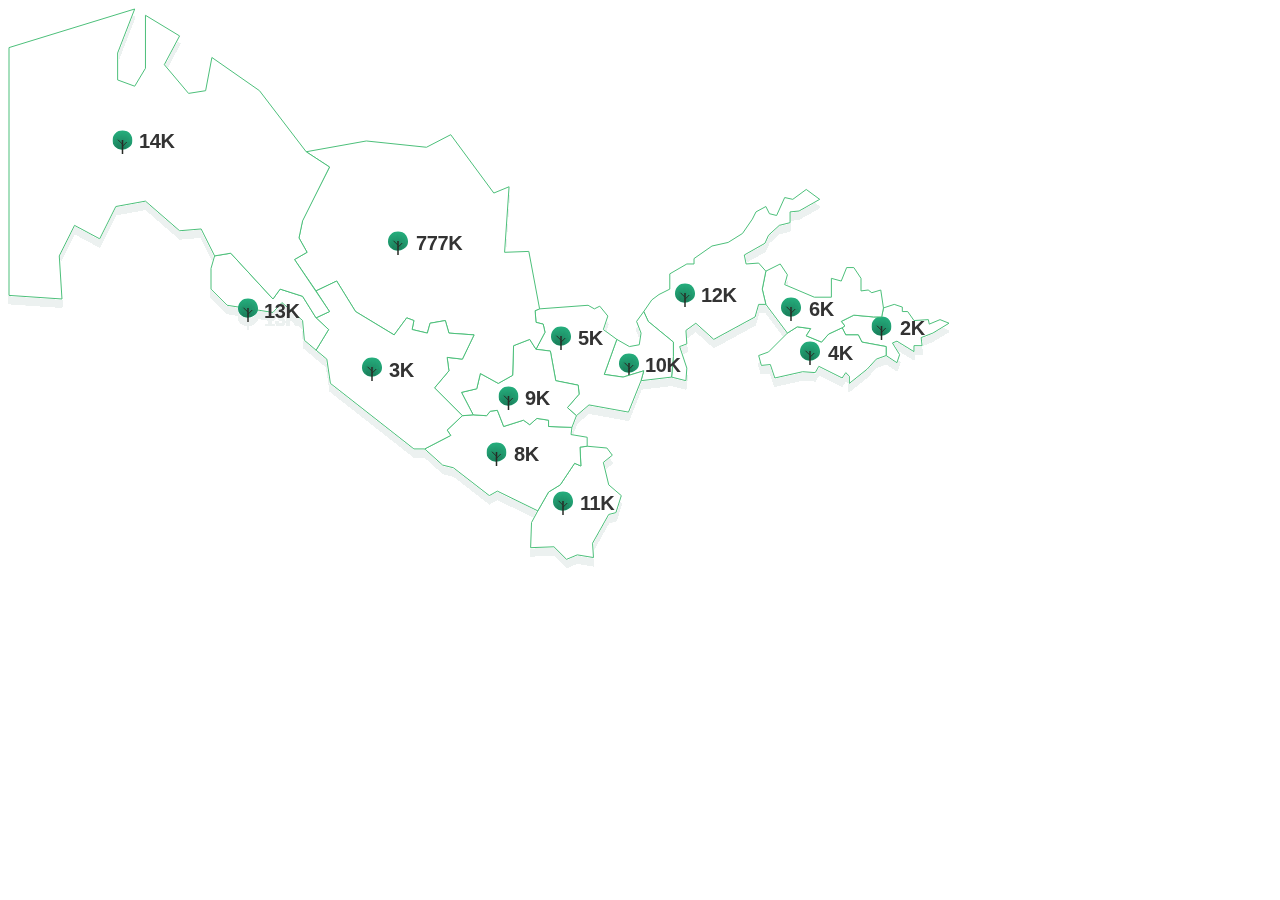
<file: img/map/MapView.html>
<html>
<head>
	
</head>
<body>
	<svg width="946" height="560" viewBox="0 0 946 560" fill="none" xmlns="http://www.w3.org/2000/svg" xmlns:xlink="http://www.w3.org/1999/xlink">
		<style>
			text
			{
				font-family: Montserrat, sans-serif;
				font-size: 20px;
				font-weight: 900;
				line-height: 28px;
				letter-spacing: -0.02em;
				text-align: left;
				fill: #000;
				user-select: none;
			}
			.link
			{
				cursor: pointer;
			}
			.link:hover > .region,
			.link:focus > .region,
			.link:active > .region
			{
				fill: #27b582;
			}
			.link > text
			{
				fill: #333;
			}	
			.link:hover > text,
			.link:focus > text,
			.link:active > text
			{
				fill: black;
			}
			.bg
			{
				display : none;	
			}
			.link:hover .bg,
			.link:focus .bg,
			.link:active .bg
			{
				display : unset;
			}
		</style>
		<!-- 
			Regions 
		-->

		<g filter="url(#filter0_d_323_2975)">
		<a class="link" xlink:href="javascript:alert(2)">
			<path class="region" d="M853.913 334.085L878.154 338.574V347.552L888.927 354.734L891.621 346.654L884.438 334.983L888.927 333.187L905.986 343.627V337.676H914.066L913.168 329.596L924.84 325.107L941 315.231L932.022 311.64L921.248 316.129L920.351 311.64L905.986 312.538L899.701 303.56H894.314V299.071L886.234 296.377L875.46 299.968L873.665 308.947H865.585L845.833 307.151L833.264 313.436L836.855 317.925L834.161 319.72L837.753 326.903H850.322L853.913 334.085Z" fill="white" stroke="#4CBF7A" stroke-linejoin="round"/>	
			<g clip-path="url(#clip11_323_2975)">
				<path d="M863.551 319.602C864.121 325.811 869.961 327.598 872.81 327.716C878.224 327.716 881.476 324.423 882.426 322.777C883.376 321.366 884.563 317.344 881.714 312.546C878.865 307.748 872.454 308.195 869.605 309.018C867.35 309.959 862.981 313.392 863.551 319.602Z" fill="#27B582"/>
				<mask id="mask11_323_2975" style="mask-type:alpha" maskUnits="userSpaceOnUse" x="863" y="308" width="21" height="20">
				<path d="M863.551 319.601C864.121 325.81 869.961 327.598 872.81 327.716C878.224 327.716 881.476 324.423 882.426 322.776C883.376 321.365 884.563 317.343 881.714 312.546C878.865 307.748 872.454 308.194 869.605 309.018C867.35 309.958 862.981 313.392 863.551 319.601Z" fill="url(#paint11_radial_323_2975)"/>
				</mask>
				<g mask="url(#mask11_323_2975)">
				<g style="mix-blend-mode:color-burn" opacity="0.5">
				<path d="M863.551 319.601C864.121 325.81 869.961 327.598 872.81 327.716C878.224 327.716 881.476 324.423 882.426 322.776C883.376 321.365 884.563 317.343 881.714 312.546C878.865 307.748 872.454 308.194 869.605 309.018C867.35 309.958 862.981 313.392 863.551 319.601Z" fill="url(#pattern0)"/>
				</g>
				</g>
				<path d="M873.5 318L873.5 332" stroke="#272B26" stroke-width="1.5"/>
				<path d="M877.75 320L873.5 324.25" stroke="#272B26" stroke-width="0.999998"/>
				<path d="M869 317.75L873.25 322" stroke="#272B26" stroke-width="0.999998"/>
			</g>
			<text x="892" y="327">2K</text>
		</a>
		<a class="link" xlink:href="javascript:alert(4)">
			<path class="region" d="M760.542 343.961L779.396 325.107L789.272 318.822L802.739 320.618L798.25 327.8L813.512 334.085L820.695 326.005L834.162 319.72L837.753 326.902H850.322L853.913 334.085L878.154 338.574V347.552L868.278 351.143L859.3 361.019L841.344 375.384V368.201L837.753 364.61L834.162 369.997L810.819 358.326L807.228 364.61L794.658 363.712L766.826 369.997L762.337 356.53L753.359 357.428L750.666 347.552L760.542 343.961Z" fill="white" stroke="#4CBF7A" stroke-linejoin="round"/>	
			<g clip-path="url(#clip9_323_2975)">
				<path d="M792.051 344.602C792.621 350.811 798.461 352.598 801.31 352.716C806.724 352.716 809.976 349.423 810.926 347.777C811.876 346.366 813.063 342.344 810.214 337.546C807.365 332.748 800.954 333.195 798.105 334.018C795.85 334.959 791.481 338.392 792.051 344.602Z" fill="#27B582"/>
				<mask id="mask9_323_2975" style="mask-type:alpha" maskUnits="userSpaceOnUse" x="792" y="333" width="20" height="20">
				<path d="M792.051 344.601C792.621 350.81 798.461 352.598 801.31 352.716C806.724 352.716 809.976 349.423 810.926 347.776C811.876 346.365 813.063 342.343 810.214 337.546C807.365 332.748 800.954 333.194 798.105 334.018C795.85 334.958 791.481 338.392 792.051 344.601Z" fill="url(#paint9_radial_323_2975)"/>
				</mask>
				<g mask="url(#mask9_323_2975)">
				<g style="mix-blend-mode:color-burn" opacity="0.5">
				<path d="M792.051 344.601C792.621 350.81 798.461 352.598 801.31 352.716C806.724 352.716 809.976 349.423 810.926 347.776C811.876 346.365 813.063 342.343 810.214 337.546C807.365 332.748 800.954 333.194 798.105 334.018C795.85 334.958 791.481 338.392 792.051 344.601Z" fill="url(#pattern0)"/>
				</g>
				</g>
				<path d="M802 343L802 357" stroke="#272B26" stroke-width="1.5"/>
				<path d="M806.25 345L802 349.25" stroke="#272B26" stroke-width="0.999998"/>
				<path d="M797.5 342.75L801.75 347" stroke="#272B26" stroke-width="0.999998"/>
			</g>
			<text x="820" y="352">4K</text>
		</a>
		<a class="link" xlink:href="javascript:alert(6)">
			<path class="region" d="M772.213 255.976L757.848 263.159L754.257 281.115L757.848 296.377L779.395 325.107L789.271 318.822L802.738 320.618L798.249 327.8L813.512 334.085L820.694 326.005L834.161 319.72L836.855 317.925L833.264 313.436L845.833 307.151L865.584 308.947H873.665L875.46 299.968L872.767 282.012L863.789 284.706L860.198 282.012L853.015 282.91V270.341L845.833 259.567H838.65L833.264 273.034L823.388 270.341V289.195H806.329L776.702 276.626L779.395 266.75L772.213 255.976Z" fill="white" stroke="#4CBF7A" stroke-linejoin="round"/>	
			<g clip-path="url(#clip10_323_2975)">
				<path d="M773.051 300.602C773.621 306.811 779.461 308.598 782.31 308.716C787.724 308.716 790.976 305.423 791.926 303.777C792.876 302.366 794.063 298.344 791.214 293.546C788.365 288.748 781.954 289.195 779.105 290.018C776.85 290.959 772.481 294.392 773.051 300.602Z" fill="#27B582"/>
				<mask id="mask10_323_2975" style="mask-type:alpha" maskUnits="userSpaceOnUse" x="773" y="289" width="20" height="20">
				<path d="M773.051 300.601C773.621 306.81 779.461 308.598 782.31 308.716C787.724 308.716 790.976 305.423 791.926 303.776C792.876 302.365 794.063 298.343 791.214 293.546C788.365 288.748 781.954 289.194 779.105 290.018C776.85 290.958 772.481 294.392 773.051 300.601Z" fill="url(#paint10_radial_323_2975)"/>
				</mask>
				<g mask="url(#mask10_323_2975)">
				<g style="mix-blend-mode:color-burn" opacity="0.5">
				<path d="M773.051 300.601C773.621 306.81 779.461 308.598 782.31 308.716C787.724 308.716 790.976 305.423 791.926 303.776C792.876 302.365 794.063 298.343 791.214 293.546C788.365 288.748 781.954 289.194 779.105 290.018C776.85 290.958 772.481 294.392 773.051 300.601Z" fill="url(#pattern0)"/>
				</g>
				</g>
				<path d="M783 299L783 313" stroke="#272B26" stroke-width="1.5"/>
				<path d="M787.25 301L783 305.25" stroke="#272B26" stroke-width="0.999998"/>
				<path d="M778.5 298.75L782.75 303" stroke="#272B26" stroke-width="0.999998"/>
			</g>
			<text x="801" y="308">6K</text>
		</a>
		<a class="link" xlink:href="javascript:alert(12)">
			<path class="region" d="M643.827 291.888L635.747 303.56L640.236 313.436L665.375 334.085V350.246L663.579 369.099L677.944 372.691L678.842 360.121L671.659 338.574L678.842 335.881L677.944 322.414L687.82 315.231L705.776 331.392L747.075 308.947L750.666 296.377H757.848L754.257 281.115L757.848 263.159L750.666 255.078L738.097 255.976L736.301 246.998L756.951 235.327L760.542 227.246L771.315 217.371L782.089 214.677V203.904L791.067 203.006L811.717 191.334L798.249 181.458L784.782 191.334L776.702 189.539L768.622 207.495L761.44 205.699L757.848 198.517L747.972 203.904L744.381 211.086L734.505 225.451L720.141 234.429L703.98 238.02L686.024 250.589V255.976H678.842L661.783 265.852V281.115L651.01 286.501L643.827 291.888Z" fill="white" stroke="#4CBF7A" stroke-linejoin="round"/>
			<g xmlns="http://www.w3.org/2000/svg" clip-path="url(#clip7_323_2975)">
				<path d="M667.051 286.602C667.621 292.811 673.461 294.598 676.31 294.716C681.724 294.716 684.976 291.423 685.926 289.777C686.876 288.366 688.063 284.344 685.214 279.546C682.365 274.748 675.954 275.195 673.105 276.018C670.85 276.959 666.481 280.392 667.051 286.602Z" fill="#27B582"/>
				<mask id="mask7_323_2975" style="mask-type:alpha" maskUnits="userSpaceOnUse" x="667" y="275" width="20" height="20">
				<path d="M667.051 286.601C667.621 292.81 673.461 294.598 676.31 294.716C681.724 294.716 684.976 291.423 685.926 289.776C686.876 288.365 688.063 284.343 685.214 279.546C682.365 274.748 675.954 275.194 673.105 276.018C670.85 276.958 666.481 280.392 667.051 286.601Z" fill="url(#paint7_radial_323_2975)"/>
				</mask>
				<g mask="url(#mask7_323_2975)">
				<g style="mix-blend-mode:color-burn" opacity="0.5">
				<path d="M667.051 286.601C667.621 292.81 673.461 294.598 676.31 294.716C681.724 294.716 684.976 291.423 685.926 289.776C686.876 288.365 688.063 284.343 685.214 279.546C682.365 274.748 675.954 275.194 673.105 276.018C670.85 276.958 666.481 280.392 667.051 286.601Z" fill="url(#pattern0)"/>
				</g>
				</g>
				<path d="M677 285L677 299" stroke="#272B26" stroke-width="1.5"/>
				<path d="M681.25 287L677 291.25" stroke="#272B26" stroke-width="0.999998"/>
				<path d="M672.5 284.75L676.75 289" stroke="#272B26" stroke-width="0.999998"/>
			</g>
			<text x="693" y="294">12K</text>
		</a>
		<a class="link" xlink:href="javascript:alert(10)">
			<path class="region" d="M608.813 331.392L596.244 366.406L615.098 369.099L635.747 362.815L633.054 372.691L663.579 369.099L665.375 348.45V334.085L640.236 313.436L635.747 303.56L628.565 313.436L633.054 325.107L631.258 336.778L621.382 338.574L608.813 331.392Z" fill="white" stroke="#4CBF7A" stroke-linejoin="round"/>

			<g clip-path="url(#clip6_323_2975)">
				<path d="M611.051 356.602C611.621 362.811 617.461 364.598 620.31 364.716C625.724 364.716 628.976 361.423 629.926 359.777C630.876 358.366 632.063 354.344 629.214 349.546C626.365 344.748 619.954 345.195 617.105 346.018C614.85 346.959 610.481 350.392 611.051 356.602Z" fill="#27B582"/>
				<mask id="mask6_323_2975" style="mask-type:alpha" maskUnits="userSpaceOnUse" x="611" y="345" width="20" height="20">
				<path d="M611.051 356.601C611.621 362.81 617.461 364.598 620.31 364.716C625.724 364.716 628.976 361.423 629.926 359.776C630.876 358.365 632.063 354.343 629.214 349.546C626.365 344.748 619.954 345.194 617.105 346.018C614.85 346.958 610.481 350.392 611.051 356.601Z" fill="url(#paint6_radial_323_2975)"/>
				</mask>
				<g mask="url(#mask6_323_2975)">
				<g style="mix-blend-mode:color-burn" opacity="0.5">
				<path d="M611.051 356.601C611.621 362.81 617.461 364.598 620.31 364.716C625.724 364.716 628.976 361.423 629.926 359.776C630.876 358.365 632.063 354.343 629.214 349.546C626.365 344.748 619.954 345.194 617.105 346.018C614.85 346.958 610.481 350.392 611.051 356.601Z" fill="url(#pattern0)"/>
				</g>
				</g>
				<path d="M621 355L621 369" stroke="#272B26" stroke-width="1.5"/>
				<path d="M625.25 357L621 361.25" stroke="#272B26" stroke-width="0.999998"/>
				<path d="M616.5 354.75L620.75 359" stroke="#272B26" stroke-width="0.999998"/>
			</g>
			<text x="637" y="364">10K</text>
		</a>
		<a class="link" xlink:href="javascript:alert(5)">
			<path class="region" d="M527.113 302.662L531.602 300.866L580.083 297.275L586.368 300.866L591.755 298.173L599.835 308.049L595.346 321.516L608.813 331.392L596.244 366.406L615.098 369.099L635.747 362.815L633.054 372.691L620.484 404.114L580.981 396.931L568.412 407.705L559.434 399.625L571.105 386.158L570.207 377.18L547.762 372.691L542.375 343.063L528.011 341.267L536.989 324.209L535.193 316.129L528.011 314.333L527.113 302.662Z" fill="white" stroke="#4CBF7A" stroke-linejoin="round"/>
			<g clip-path="url(#clip8_323_2975)">
				<path d="M543.051 329.602C543.621 335.811 549.461 337.598 552.31 337.716C557.724 337.716 560.976 334.423 561.926 332.777C562.876 331.366 564.063 327.344 561.214 322.546C558.365 317.748 551.954 318.195 549.105 319.018C546.85 319.959 542.481 323.392 543.051 329.602Z" fill="#27B582"/>
				<mask id="mask8_323_2975" style="mask-type:alpha" maskUnits="userSpaceOnUse" x="543" y="318" width="20" height="20">
				<path d="M543.051 329.601C543.621 335.81 549.461 337.598 552.31 337.716C557.724 337.716 560.976 334.423 561.926 332.776C562.876 331.365 564.063 327.343 561.214 322.546C558.365 317.748 551.954 318.194 549.105 319.018C546.85 319.958 542.481 323.392 543.051 329.601Z" fill="url(#paint8_radial_323_2975)"/>
				</mask>
				<g mask="url(#mask8_323_2975)">
				<g style="mix-blend-mode:color-burn" opacity="0.5">
				<path d="M543.051 329.601C543.621 335.81 549.461 337.598 552.31 337.716C557.724 337.716 560.976 334.423 561.926 332.776C562.876 331.365 564.063 327.343 561.214 322.546C558.365 317.748 551.954 318.194 549.105 319.018C546.85 319.958 542.481 323.392 543.051 329.601Z" fill="url(#pattern0)"/>
				</g>
				</g>
				<path d="M553 328L553 342" stroke="#272B26" stroke-width="1.5"/>
				<path d="M557.25 330L553 334.25" stroke="#272B26" stroke-width="0.999998"/>
				<path d="M548.5 327.75L552.75 332" stroke="#272B26" stroke-width="0.999998"/>
			</g>
			<text x="570" y="337">5K</text>
		</a>
		<a class="link" xlink:href="javascript:alert(11)">
			<path class="region" d="M598.937 440.026L579.185 438.23L572.003 439.128L572.901 457.982L566.616 455.289L552.251 476.836L540.58 484.018L529.806 502.872L523.521 514.544L522.624 539.682L545.966 538.784L558.536 551.354L569.309 546.865L585.47 549.558L584.572 535.193L600.732 506.464L607.915 504.668L613.302 487.61L600.732 476.836L595.346 454.391L604.324 447.209L598.937 440.026Z" fill="white" stroke="#4CBF7A" stroke-linejoin="round"/>
			<g clip-path="url(#clip5_323_2975)">
				<path d="M545.051 494.602C545.621 500.811 551.461 502.598 554.31 502.716C559.724 502.716 562.976 499.423 563.926 497.777C564.876 496.366 566.063 492.344 563.214 487.546C560.365 482.748 553.954 483.195 551.105 484.018C548.85 484.959 544.481 488.393 545.051 494.602Z" fill="#27B582"/>
				<mask id="mask5_323_2975" style="mask-type:alpha" maskUnits="userSpaceOnUse" x="545" y="483" width="20" height="20">
				<path d="M545.051 494.601C545.621 500.811 551.461 502.598 554.31 502.716C559.724 502.716 562.976 499.423 563.926 497.777C564.876 496.365 566.063 492.344 563.214 487.546C560.365 482.748 553.954 483.195 551.105 484.018C548.85 484.958 544.481 488.392 545.051 494.601Z" fill="url(#paint5_radial_323_2975)"/>
				</mask>
				<g mask="url(#mask5_323_2975)">
				<g style="mix-blend-mode:color-burn" opacity="0.5">
				<path d="M545.051 494.601C545.621 500.811 551.461 502.598 554.31 502.716C559.724 502.716 562.976 499.423 563.926 497.777C564.876 496.365 566.063 492.344 563.214 487.546C560.365 482.748 553.954 483.195 551.105 484.018C548.85 484.958 544.481 488.392 545.051 494.601Z" fill="url(#pattern0)"/>
				</g>
				</g>
				<path d="M555 493L555 507" stroke="#272B26" stroke-width="1.5"/>
				<path d="M559.25 495L555 499.25" stroke="#272B26" stroke-width="0.999998"/>
				<path d="M550.5 492.75L554.75 497" stroke="#272B26" stroke-width="0.999998"/>
			</g>
			<text x="572" y="502">11K</text>
		</a>
		<a class="link" xlink:href="javascript:alert(8)">
			<path class="region" d="M454.39 407.705L465.164 406.807L478.631 407.705L482.222 403.216L489.405 402.318L495.689 418.478L515.441 412.194L521.726 416.683L528.908 410.398L540.579 412.194V418.478L563.922 419.376L563.025 426.559L579.185 429.252V438.23L572.003 439.128L572.9 457.982L566.616 455.288L552.251 476.836L540.579 484.018L529.806 502.872L489.405 483.12L481.324 487.609L445.412 459.777L434.639 457.084L416.683 440.923L442.719 427.456L439.128 422.07L454.39 407.705Z" fill="white" stroke="#4CBF7A" stroke-linejoin="round"/>
			<g clip-path="url(#clip3_323_2975)">
				<path d="M478.551 445.602C479.121 451.811 484.961 453.598 487.81 453.716C493.224 453.716 496.476 450.423 497.426 448.777C498.376 447.366 499.563 443.344 496.714 438.546C493.865 433.748 487.454 434.195 484.605 435.018C482.35 435.959 477.981 439.393 478.551 445.602Z" fill="#27B582"/>
				<mask id="mask3_323_2975" style="mask-type:alpha" maskUnits="userSpaceOnUse" x="478" y="434" width="21" height="20">
				<path d="M478.551 445.601C479.121 451.811 484.961 453.598 487.81 453.716C493.224 453.716 496.476 450.423 497.426 448.777C498.376 447.365 499.563 443.344 496.714 438.546C493.865 433.748 487.454 434.195 484.605 435.018C482.35 435.958 477.981 439.392 478.551 445.601Z" fill="url(#paint3_radial_323_2975)"/>
				</mask>
				<g mask="url(#mask3_323_2975)">
				<g style="mix-blend-mode:color-burn" opacity="0.5">
				<path d="M478.551 445.601C479.121 451.811 484.961 453.598 487.81 453.716C493.224 453.716 496.476 450.423 497.426 448.777C498.376 447.365 499.563 443.344 496.714 438.546C493.865 433.748 487.454 434.195 484.605 435.018C482.35 435.958 477.981 439.392 478.551 445.601Z" fill="url(#pattern0)"/>
				</g>
				</g>
				<path d="M488.5 444L488.5 458" stroke="#272B26" stroke-width="1.5"/>
				<path d="M492.75 446L488.5 450.25" stroke="#272B26" stroke-width="0.999998"/>
				<path d="M484 443.75L488.25 448" stroke="#272B26" stroke-width="0.999998"/>
			</g>
			<text x="506" y="453">8K</text>
		</a>
		<a class="link" xlink:href="javascript:alert(9)">
			<path class="region" d="M542.375 343.063L528.01 341.267L521.726 331.392L505.565 337.676L504.668 367.304L490.303 375.384L472.347 365.508L468.755 380.771L453.493 384.362L465.164 406.807L478.631 407.705L482.223 403.216L489.405 402.318L495.69 418.479L515.441 412.194L521.726 416.683L528.908 410.398L540.58 412.194V418.479L563.923 419.376L568.412 407.705L559.434 399.625L571.105 386.158L570.207 377.18L547.762 372.691L542.375 343.063Z" fill="white" stroke="#4CBF7A" stroke-linejoin="round"/>
			<g clip-path="url(#clip4_323_2975)">
				<path d="M490.551 389.602C491.121 395.811 496.961 397.598 499.81 397.716C505.224 397.716 508.476 394.423 509.426 392.777C510.376 391.366 511.563 387.344 508.714 382.546C505.865 377.748 499.454 378.195 496.605 379.018C494.35 379.959 489.981 383.392 490.551 389.602Z" fill="#27B582"/>
				<mask id="mask4_323_2975" style="mask-type:alpha" maskUnits="userSpaceOnUse" x="490" y="378" width="21" height="20">
				<path d="M490.551 389.601C491.121 395.81 496.961 397.598 499.81 397.716C505.224 397.716 508.476 394.423 509.426 392.776C510.376 391.365 511.563 387.343 508.714 382.546C505.865 377.748 499.454 378.194 496.605 379.018C494.35 379.958 489.981 383.392 490.551 389.601Z" fill="url(#paint4_radial_323_2975)"/>
				</mask>
				<g mask="url(#mask4_323_2975)">
				<g style="mix-blend-mode:color-burn" opacity="0.5">
				<path d="M490.551 389.601C491.121 395.81 496.961 397.598 499.81 397.716C505.224 397.716 508.476 394.423 509.426 392.776C510.376 391.365 511.563 387.343 508.714 382.546C505.865 377.748 499.454 378.194 496.605 379.018C494.35 379.958 489.981 383.392 490.551 389.601Z" fill="url(#pattern0)"/>
				</g>
				</g>
				<path d="M500.5 388L500.5 402" stroke="#272B26" stroke-width="1.5"/>
				<path d="M504.75 390L500.5 394.25" stroke="#272B26" stroke-width="0.999998"/>
				<path d="M496 387.75L500.25 392" stroke="#272B26" stroke-width="0.999998"/>
			</g>
			<text x="517" y="397">9K</text>
		</a>
		<a class="link" xlink:href="javascript:alert(7)">
			<path class="region" d="M358.326 132.977L298.173 143.751L321.516 159.013L294.582 211.984L290.99 229.94L299.071 244.305L286.501 251.487L308.049 282.91L328.698 273.034L347.552 303.56L386.158 326.903L398.727 309.844L405.909 312.538L404.114 321.516L419.376 325.107L422.07 315.231L437.332 312.538L440.924 325.107L466.062 326.903L454.391 351.143L439.128 349.348L440.924 362.815L426.559 379.873L454.391 407.705L465.164 406.807L453.493 384.362L468.756 380.771L472.347 365.508L490.303 375.384L504.668 367.304L505.565 337.676L521.726 331.392L528.011 341.267L536.989 324.209L535.193 316.129L528.011 314.333L527.113 302.662L531.602 300.866L520.828 243.407L496.587 244.305L501.076 178.765L485.814 185.05L442.719 126.692L418.479 139.262L358.326 132.977Z" fill="white" stroke="#4CBF7A" stroke-linejoin="round" />	
			<g filter="url(#filter1_d_280_2893)">
				<rect id="bg-7" class="bg" x="368" y="219" width="10" height="32" rx="16" fill="white" shape-rendering="crispEdges"/>
			</g>
			<g clip-path="url(#clip12_323_2975)">
				<path d="M380.051 234.602C380.621 240.811 386.461 242.598 389.31 242.716C394.724 242.716 397.976 239.423 398.926 237.777C399.876 236.366 401.063 232.344 398.214 227.546C395.365 222.748 388.954 223.195 386.105 224.018C383.85 224.959 379.481 228.392 380.051 234.602Z" fill="#27B582"/>
				<mask id="mask12_323_2975" style="mask-type:alpha" maskUnits="userSpaceOnUse" x="380" y="223" width="20" height="20">
				<path d="M380.051 234.601C380.621 240.81 386.461 242.598 389.31 242.716C394.724 242.716 397.976 239.423 398.926 237.776C399.876 236.365 401.063 232.343 398.214 227.546C395.365 222.748 388.954 223.194 386.105 224.018C383.85 224.958 379.481 228.392 380.051 234.601Z" fill="url(#paint12_radial_323_2975)"/>
				</mask>
				<g mask="url(#mask12_323_2975)">
				<g style="mix-blend-mode:color-burn" opacity="0.5">
				<path d="M380.051 234.601C380.621 240.81 386.461 242.598 389.31 242.716C394.724 242.716 397.976 239.423 398.926 237.776C399.876 236.365 401.063 232.343 398.214 227.546C395.365 222.748 388.954 223.194 386.105 224.018C383.85 224.958 379.481 228.392 380.051 234.601Z" fill="url(#pattern0)"/>
				</g>
				</g>
				<path d="M390 233L390 247" stroke="#272B26" stroke-width="1.5"/>
				<path d="M394.25 235L390 239.25" stroke="#272B26" stroke-width="0.999998"/>
				<path d="M385.5 232.75L389.75 237" stroke="#272B26" stroke-width="0.999998"/>
			</g>
			<text id="text-7" x="408" y="242">777K</text>
		</a>
		<a class="link" xlink:href="javascript:alert(3)">
			<path class="region" d="M320.618 321.516L308.049 309.844L321.516 303.559L308.049 282.91L328.698 273.034L347.552 303.559L386.158 326.902L398.727 309.844L405.909 312.538L404.114 321.516L419.376 325.107L422.07 315.231L437.332 312.538L440.924 325.107L466.062 326.902L454.391 351.143L439.128 349.347L440.924 362.815L426.559 379.873L454.391 407.705L439.128 422.07L442.719 427.456L416.683 440.923H405.909L322.414 375.384L318.822 351.143L308.049 342.165L320.618 321.516Z" fill="white" stroke="#4CBF7A" stroke-linejoin="round"/>
			<g clip-path="url(#clip2_323_2975)">
				<path d="M354.051 360.602C354.621 366.811 360.461 368.598 363.31 368.716C368.724 368.716 371.976 365.423 372.926 363.777C373.876 362.366 375.063 358.344 372.214 353.546C369.365 348.748 362.954 349.195 360.105 350.018C357.85 350.959 353.481 354.392 354.051 360.602Z" fill="#27B582"/>
				<mask id="mask2_323_2975" style="mask-type:alpha" maskUnits="userSpaceOnUse" x="354" y="349" width="20" height="20">
				<path d="M354.051 360.601C354.621 366.81 360.461 368.598 363.31 368.716C368.724 368.716 371.976 365.423 372.926 363.776C373.876 362.365 375.063 358.343 372.214 353.546C369.365 348.748 362.954 349.194 360.105 350.018C357.85 350.958 353.481 354.392 354.051 360.601Z" fill="url(#paint2_radial_323_2975)"/>
				</mask>
				<g mask="url(#mask2_323_2975)">
				<g style="mix-blend-mode:color-burn" opacity="0.5">
				<path d="M354.051 360.601C354.621 366.81 360.461 368.598 363.31 368.716C368.724 368.716 371.976 365.423 372.926 363.776C373.876 362.365 375.063 358.343 372.214 353.546C369.365 348.748 362.954 349.194 360.105 350.018C357.85 350.958 353.481 354.392 354.051 360.601Z" fill="url(#pattern0)"/>
				</g>
				</g>
				<path d="M364 359L364 373" stroke="#272B26" stroke-width="1.5"/>
				<path d="M368.25 361L364 365.25" stroke="#272B26" stroke-width="0.999998"/>
				<path d="M359.5 358.75L363.75 363" stroke="#272B26" stroke-width="0.999998"/>
			</g>
			<text x="381" y="369">3K</text>
		</a>
		<a class="link" xlink:href="javascript:alert(13)">
			<path class="region" d="M320.618 321.516L308.049 342.165L296.377 332.289L294.582 312.538L273.932 294.582L264.954 304.458L219.166 297.275L203.006 281.115V260.465L206.597 247.896L222.757 245.203L264.954 290.99L272.137 281.115L294.582 288.297L308.049 309.844L320.618 321.516Z" fill="white" stroke="#4CBF7A" stroke-linejoin="round"/>
			<g clip-path="url(#clip1_323_2975)">
				<path d="M230.051 301.602C230.621 307.811 236.461 309.598 239.31 309.716C244.724 309.716 247.976 306.423 248.926 304.777C249.876 303.366 251.063 299.344 248.214 294.546C245.365 289.748 238.954 290.195 236.105 291.018C233.85 291.959 229.481 295.392 230.051 301.602Z" fill="#27B582"/>
				<mask id="mask1_323_2975" style="mask-type:alpha" maskUnits="userSpaceOnUse" x="230" y="290" width="20" height="20">
				<path d="M230.051 301.601C230.621 307.81 236.461 309.598 239.31 309.716C244.724 309.716 247.976 306.423 248.926 304.776C249.876 303.365 251.063 299.343 248.214 294.546C245.365 289.748 238.954 290.194 236.105 291.018C233.85 291.958 229.481 295.392 230.051 301.601Z" fill="url(#paint1_radial_323_2975)"/>
				</mask>
				<g mask="url(#mask1_323_2975)">
				<g style="mix-blend-mode:color-burn" opacity="0.5">
				<path d="M230.051 301.601C230.621 307.81 236.461 309.598 239.31 309.716C244.724 309.716 247.976 306.423 248.926 304.776C249.876 303.365 251.063 299.343 248.214 294.546C245.365 289.748 238.954 290.194 236.105 291.018C233.85 291.958 229.481 295.392 230.051 301.601Z" fill="url(#pattern0)"/>
				</g>
				</g>
				<path d="M240 300L240 314" stroke="#272B26" stroke-width="1.5"/>
				<path d="M244.25 302L240 306.25" stroke="#272B26" stroke-width="0.999998"/>
				<path d="M235.5 299.75L239.75 304" stroke="#272B26" stroke-width="0.999998"/>
			</g>
			<text x="256" y="310">13K</text>
		</a>
		<a class="link" xlink:href="javascript:alert(14)">
			<path class="region" d="M1 287.399V39.6055L126.692 1L109.634 44.9924V71.9265L126.692 78.2111L137.466 60.255V7.28462L171.583 27.9341L156.32 56.6638L180.561 85.3935L197.619 82.7001L203.904 49.4814L251.487 82.7001L298.173 143.751L321.516 159.013L294.582 212.882L290.99 229.94L299.071 244.305L286.501 251.487L321.516 303.56L308.049 309.844L294.582 288.297L272.137 281.115L264.954 290.99L222.757 245.202L206.597 247.896L193.13 220.962L171.583 222.757L137.466 193.13L107.839 198.517L91.6781 230.838L66.5396 217.371L51.277 247.896L53.9704 290.99L1 287.399Z" fill="white" stroke="#4CBF7A" stroke-linejoin="round"/>
			<g clip-path="url(#clip0_323_2975)">
				<path d="M104.551 133.602C105.121 139.811 110.961 141.598 113.81 141.716C119.224 141.716 122.476 138.423 123.426 136.777C124.376 135.366 125.563 131.344 122.714 126.546C119.865 121.748 113.454 122.195 110.605 123.018C108.35 123.959 103.981 127.392 104.551 133.602Z" fill="#27B582"/>
				<mask id="mask0_323_2975" style="mask-type:alpha" maskUnits="userSpaceOnUse" x="104" y="122" width="21" height="20">
				<path d="M104.551 133.601C105.121 139.81 110.961 141.598 113.81 141.716C119.224 141.716 122.476 138.423 123.426 136.776C124.376 135.365 125.563 131.343 122.714 126.546C119.865 121.748 113.454 122.194 110.605 123.018C108.35 123.958 103.981 127.392 104.551 133.601Z" fill="url(#paint0_radial_323_2975)"/>
				</mask>
				<g mask="url(#mask0_323_2975)">
				<g style="mix-blend-mode:color-burn" opacity="0.5">
				<path d="M104.551 133.601C105.121 139.81 110.961 141.598 113.81 141.716C119.224 141.716 122.476 138.423 123.426 136.776C124.376 135.365 125.563 131.343 122.714 126.546C119.865 121.748 113.454 122.194 110.605 123.018C108.35 123.958 103.981 127.392 104.551 133.601Z" fill="url(#pattern0)"/>
				</g>
				</g>
				<path d="M114.5 132L114.5 146" stroke="#272B26" stroke-width="1.5"/>
				<path d="M118.75 134L114.5 138.25" stroke="#272B26" stroke-width="0.999998"/>
				<path d="M110 131.75L114.25 136" stroke="#272B26" stroke-width="0.999998"/>
			</g>
			<text class="number" x="131" y="140">14K</text>
		</a>
		</g>

		<!-- 
			Numbers 
		-->
		<!--<g clip-path="url(#clip0_323_2975)">
		<path d="M104.551 133.602C105.121 139.811 110.961 141.598 113.81 141.716C119.224 141.716 122.476 138.423 123.426 136.777C124.376 135.366 125.563 131.344 122.714 126.546C119.865 121.748 113.454 122.195 110.605 123.018C108.35 123.959 103.981 127.392 104.551 133.602Z" fill="#27B582"/>
		<mask id="mask0_323_2975" style="mask-type:alpha" maskUnits="userSpaceOnUse" x="104" y="122" width="21" height="20">
		<path d="M104.551 133.601C105.121 139.81 110.961 141.598 113.81 141.716C119.224 141.716 122.476 138.423 123.426 136.776C124.376 135.365 125.563 131.343 122.714 126.546C119.865 121.748 113.454 122.194 110.605 123.018C108.35 123.958 103.981 127.392 104.551 133.601Z" fill="url(#paint0_radial_323_2975)"/>
		</mask>
		<g mask="url(#mask0_323_2975)">
		<g style="mix-blend-mode:color-burn" opacity="0.5">
		<path d="M104.551 133.601C105.121 139.81 110.961 141.598 113.81 141.716C119.224 141.716 122.476 138.423 123.426 136.776C124.376 135.365 125.563 131.343 122.714 126.546C119.865 121.748 113.454 122.194 110.605 123.018C108.35 123.958 103.981 127.392 104.551 133.601Z" fill="url(#pattern0)"/>
		</g>
		</g>
		<path d="M114.5 132L114.5 146" stroke="#272B26" stroke-width="1.5"/>
		<path d="M118.75 134L114.5 138.25" stroke="#272B26" stroke-width="0.999998"/>
		<path d="M110 131.75L114.25 136" stroke="#272B26" stroke-width="0.999998"/>
		</g>
		<path d="M139.72 127V141H135V130.56H132.6V127H139.72ZM143.499 136.04C144.273 136.04 144.906 136.273 145.399 136.74C145.893 137.207 146.139 137.827 146.139 138.6C146.139 138.947 146.093 139.293 145.999 139.64C145.906 139.987 145.693 140.513 145.359 141.22L143.959 144.2H141.159L142.159 140.82C141.746 140.62 141.426 140.333 141.199 139.96C140.973 139.573 140.859 139.12 140.859 138.6C140.859 137.827 141.106 137.207 141.599 136.74C142.093 136.273 142.726 136.04 143.499 136.04ZM158.109 137.34V141H146.889V138.1L151.949 133.42C152.389 133.007 152.682 132.653 152.829 132.36C152.976 132.067 153.049 131.78 153.049 131.5C153.049 131.153 152.929 130.887 152.689 130.7C152.462 130.5 152.129 130.4 151.689 130.4C151.262 130.4 150.862 130.513 150.489 130.74C150.116 130.967 149.829 131.287 149.629 131.7L146.069 129.92C146.602 128.92 147.382 128.133 148.409 127.56C149.436 126.973 150.676 126.68 152.129 126.68C153.236 126.68 154.216 126.86 155.069 127.22C155.922 127.58 156.589 128.093 157.069 128.76C157.549 129.427 157.789 130.193 157.789 131.06C157.789 131.833 157.622 132.56 157.289 133.24C156.969 133.907 156.336 134.667 155.389 135.52L153.389 137.34H158.109ZM164.937 136.36L163.877 137.54V141H159.237V127H163.877V132.08L168.477 127H173.617L168.017 133.16L173.897 141H168.437L164.937 136.36Z" fill="#272B26"/>
		<text x="131" y="140">14K</text>-->

		<!--<g clip-path="url(#clip1_323_2975)">
		<path d="M230.051 301.602C230.621 307.811 236.461 309.598 239.31 309.716C244.724 309.716 247.976 306.423 248.926 304.777C249.876 303.366 251.063 299.344 248.214 294.546C245.365 289.748 238.954 290.195 236.105 291.018C233.85 291.959 229.481 295.392 230.051 301.602Z" fill="#27B582"/>
		<mask id="mask1_323_2975" style="mask-type:alpha" maskUnits="userSpaceOnUse" x="230" y="290" width="20" height="20">
		<path d="M230.051 301.601C230.621 307.81 236.461 309.598 239.31 309.716C244.724 309.716 247.976 306.423 248.926 304.776C249.876 303.365 251.063 299.343 248.214 294.546C245.365 289.748 238.954 290.194 236.105 291.018C233.85 291.958 229.481 295.392 230.051 301.601Z" fill="url(#paint1_radial_323_2975)"/>
		</mask>
		<g mask="url(#mask1_323_2975)">
		<g style="mix-blend-mode:color-burn" opacity="0.5">
		<path d="M230.051 301.601C230.621 307.81 236.461 309.598 239.31 309.716C244.724 309.716 247.976 306.423 248.926 304.776C249.876 303.365 251.063 299.343 248.214 294.546C245.365 289.748 238.954 290.194 236.105 291.018C233.85 291.958 229.481 295.392 230.051 301.601Z" fill="url(#pattern0)"/>
		</g>
		</g>
		<path d="M240 300L240 314" stroke="#272B26" stroke-width="1.5"/>
		<path d="M244.25 302L240 306.25" stroke="#272B26" stroke-width="0.999998"/>
		<path d="M235.5 299.75L239.75 304" stroke="#272B26" stroke-width="0.999998"/>
		</g>
		<path d="M269.78 305.34V309H258.56V306.1L263.62 301.42C264.06 301.007 264.353 300.653 264.5 300.36C264.647 300.067 264.72 299.78 264.72 299.5C264.72 299.153 264.6 298.887 264.36 298.7C264.133 298.5 263.8 298.4 263.36 298.4C262.933 298.4 262.533 298.513 262.16 298.74C261.787 298.967 261.5 299.287 261.3 299.7L257.74 297.92C258.273 296.92 259.053 296.133 260.08 295.56C261.107 294.973 262.347 294.68 263.8 294.68C264.907 294.68 265.887 294.86 266.74 295.22C267.593 295.58 268.26 296.093 268.74 296.76C269.22 297.427 269.46 298.193 269.46 299.06C269.46 299.833 269.293 300.56 268.96 301.24C268.64 301.907 268.007 302.667 267.06 303.52L265.06 305.34H269.78ZM276.988 295V309H272.268V298.56H269.868V295H276.988ZM284.567 304.36L283.507 305.54V309H278.867V295H283.507V300.08L288.107 295H293.247L287.647 301.16L293.527 309H288.067L284.567 304.36Z" fill="#272B26"/>
		<text x="256" y="310">13K</text>-->

		<!--<g clip-path="url(#clip2_323_2975)">
		<path d="M354.051 360.602C354.621 366.811 360.461 368.598 363.31 368.716C368.724 368.716 371.976 365.423 372.926 363.777C373.876 362.366 375.063 358.344 372.214 353.546C369.365 348.748 362.954 349.195 360.105 350.018C357.85 350.959 353.481 354.392 354.051 360.602Z" fill="#27B582"/>
		<mask id="mask2_323_2975" style="mask-type:alpha" maskUnits="userSpaceOnUse" x="354" y="349" width="20" height="20">
		<path d="M354.051 360.601C354.621 366.81 360.461 368.598 363.31 368.716C368.724 368.716 371.976 365.423 372.926 363.776C373.876 362.365 375.063 358.343 372.214 353.546C369.365 348.748 362.954 349.194 360.105 350.018C357.85 350.958 353.481 354.392 354.051 360.601Z" fill="url(#paint2_radial_323_2975)"/>
		</mask>
		<g mask="url(#mask2_323_2975)">
		<g style="mix-blend-mode:color-burn" opacity="0.5">
		<path d="M354.051 360.601C354.621 366.81 360.461 368.598 363.31 368.716C368.724 368.716 371.976 365.423 372.926 363.776C373.876 362.365 375.063 358.343 372.214 353.546C369.365 348.748 362.954 349.194 360.105 350.018C357.85 350.958 353.481 354.392 354.051 360.601Z" fill="url(#pattern0)"/>
		</g>
		</g>
		<path d="M364 359L364 373" stroke="#272B26" stroke-width="1.5"/>
		<path d="M368.25 361L364 365.25" stroke="#272B26" stroke-width="0.999998"/>
		<path d="M359.5 358.75L363.75 363" stroke="#272B26" stroke-width="0.999998"/>
		</g>
		<path d="M393.78 364.34V368H382.56V365.1L387.62 360.42C388.06 360.007 388.353 359.653 388.5 359.36C388.647 359.067 388.72 358.78 388.72 358.5C388.72 358.153 388.6 357.887 388.36 357.7C388.133 357.5 387.8 357.4 387.36 357.4C386.933 357.4 386.533 357.513 386.16 357.74C385.787 357.967 385.5 358.287 385.3 358.7L381.74 356.92C382.273 355.92 383.053 355.133 384.08 354.56C385.107 353.973 386.347 353.68 387.8 353.68C388.907 353.68 389.887 353.86 390.74 354.22C391.593 354.58 392.26 355.093 392.74 355.76C393.22 356.427 393.46 357.193 393.46 358.06C393.46 358.833 393.293 359.56 392.96 360.24C392.64 360.907 392.007 361.667 391.06 362.52L389.06 364.34H393.78ZM400.988 354V368H396.268V357.56H393.868V354H400.988ZM408.567 363.36L407.507 364.54V368H402.867V354H407.507V359.08L412.107 354H417.247L411.647 360.16L417.527 368H412.067L408.567 363.36Z" fill="#272B26"/>
		<text x="381" y="369">3K</text>-->

		<!--<g clip-path="url(#clip3_323_2975)">
		<path d="M478.551 445.602C479.121 451.811 484.961 453.598 487.81 453.716C493.224 453.716 496.476 450.423 497.426 448.777C498.376 447.366 499.563 443.344 496.714 438.546C493.865 433.748 487.454 434.195 484.605 435.018C482.35 435.959 477.981 439.393 478.551 445.602Z" fill="#27B582"/>
		<mask id="mask3_323_2975" style="mask-type:alpha" maskUnits="userSpaceOnUse" x="478" y="434" width="21" height="20">
		<path d="M478.551 445.601C479.121 451.811 484.961 453.598 487.81 453.716C493.224 453.716 496.476 450.423 497.426 448.777C498.376 447.365 499.563 443.344 496.714 438.546C493.865 433.748 487.454 434.195 484.605 435.018C482.35 435.958 477.981 439.392 478.551 445.601Z" fill="url(#paint3_radial_323_2975)"/>
		</mask>
		<g mask="url(#mask3_323_2975)">
		<g style="mix-blend-mode:color-burn" opacity="0.5">
		<path d="M478.551 445.601C479.121 451.811 484.961 453.598 487.81 453.716C493.224 453.716 496.476 450.423 497.426 448.777C498.376 447.365 499.563 443.344 496.714 438.546C493.865 433.748 487.454 434.195 484.605 435.018C482.35 435.958 477.981 439.392 478.551 445.601Z" fill="url(#pattern0)"/>
		</g>
		</g>
		<path d="M488.5 444L488.5 458" stroke="#272B26" stroke-width="1.5"/>
		<path d="M492.75 446L488.5 450.25" stroke="#272B26" stroke-width="0.999998"/>
		<path d="M484 443.75L488.25 448" stroke="#272B26" stroke-width="0.999998"/>
		</g>
		<path d="M513.72 439V453H509V442.56H506.6V439H513.72ZM526.239 449.34V453H515.019V450.1L520.079 445.42C520.519 445.007 520.813 444.653 520.959 444.36C521.106 444.067 521.179 443.78 521.179 443.5C521.179 443.153 521.059 442.887 520.819 442.7C520.593 442.5 520.259 442.4 519.819 442.4C519.393 442.4 518.993 442.513 518.619 442.74C518.246 442.967 517.959 443.287 517.759 443.7L514.199 441.92C514.733 440.92 515.513 440.133 516.539 439.56C517.566 438.973 518.806 438.68 520.259 438.68C521.366 438.68 522.346 438.86 523.199 439.22C524.053 439.58 524.719 440.093 525.199 440.76C525.679 441.427 525.919 442.193 525.919 443.06C525.919 443.833 525.753 444.56 525.419 445.24C525.099 445.907 524.466 446.667 523.519 447.52L521.519 449.34H526.239ZM534.667 444.54C535.747 444.807 536.574 445.293 537.147 446C537.734 446.693 538.027 447.533 538.027 448.52C538.027 449.36 537.794 450.147 537.327 450.88C536.874 451.6 536.167 452.187 535.207 452.64C534.247 453.093 533.054 453.32 531.627 453.32C530.641 453.32 529.654 453.213 528.667 453C527.694 452.787 526.841 452.473 526.107 452.06L527.707 448.58C528.281 448.913 528.894 449.167 529.547 449.34C530.214 449.513 530.854 449.6 531.467 449.6C532.014 449.6 532.454 449.507 532.787 449.32C533.121 449.133 533.287 448.867 533.287 448.52C533.287 447.88 532.734 447.56 531.627 447.56H529.767V444.66L531.827 442.56H526.827V439H537.267V441.9L534.667 444.54ZM544.952 448.36L543.892 449.54V453H539.252V439H543.892V444.08L548.493 439H553.632L548.032 445.16L553.912 453H548.452L544.952 448.36Z" fill="#272B26"/>
		<text x="506" y="453">8K</text>-->

		<!--<g clip-path="url(#clip4_323_2975)">
		<path d="M490.551 389.602C491.121 395.811 496.961 397.598 499.81 397.716C505.224 397.716 508.476 394.423 509.426 392.777C510.376 391.366 511.563 387.344 508.714 382.546C505.865 377.748 499.454 378.195 496.605 379.018C494.35 379.959 489.981 383.392 490.551 389.602Z" fill="#27B582"/>
		<mask id="mask4_323_2975" style="mask-type:alpha" maskUnits="userSpaceOnUse" x="490" y="378" width="21" height="20">
		<path d="M490.551 389.601C491.121 395.81 496.961 397.598 499.81 397.716C505.224 397.716 508.476 394.423 509.426 392.776C510.376 391.365 511.563 387.343 508.714 382.546C505.865 377.748 499.454 378.194 496.605 379.018C494.35 379.958 489.981 383.392 490.551 389.601Z" fill="url(#paint4_radial_323_2975)"/>
		</mask>
		<g mask="url(#mask4_323_2975)">
		<g style="mix-blend-mode:color-burn" opacity="0.5">
		<path d="M490.551 389.601C491.121 395.81 496.961 397.598 499.81 397.716C505.224 397.716 508.476 394.423 509.426 392.776C510.376 391.365 511.563 387.343 508.714 382.546C505.865 377.748 499.454 378.194 496.605 379.018C494.35 379.958 489.981 383.392 490.551 389.601Z" fill="url(#pattern0)"/>
		</g>
		</g>
		<path d="M500.5 388L500.5 402" stroke="#272B26" stroke-width="1.5"/>
		<path d="M504.75 390L500.5 394.25" stroke="#272B26" stroke-width="0.999998"/>
		<path d="M496 387.75L500.25 392" stroke="#272B26" stroke-width="0.999998"/>
		</g>
		<path d="M525.72 383V397H521V386.56H518.6V383H525.72ZM538.239 393.34V397H527.019V394.1L532.079 389.42C532.519 389.007 532.813 388.653 532.959 388.36C533.106 388.067 533.179 387.78 533.179 387.5C533.179 387.153 533.059 386.887 532.819 386.7C532.593 386.5 532.259 386.4 531.819 386.4C531.393 386.4 530.993 386.513 530.619 386.74C530.246 386.967 529.959 387.287 529.759 387.7L526.199 385.92C526.733 384.92 527.513 384.133 528.539 383.56C529.566 382.973 530.806 382.68 532.259 382.68C533.366 382.68 534.346 382.86 535.199 383.22C536.053 383.58 536.719 384.093 537.199 384.76C537.679 385.427 537.919 386.193 537.919 387.06C537.919 387.833 537.753 388.56 537.419 389.24C537.099 389.907 536.466 390.667 535.519 391.52L533.519 393.34H538.239ZM546.667 388.54C547.747 388.807 548.574 389.293 549.147 390C549.734 390.693 550.027 391.533 550.027 392.52C550.027 393.36 549.794 394.147 549.327 394.88C548.874 395.6 548.167 396.187 547.207 396.64C546.247 397.093 545.054 397.32 543.627 397.32C542.641 397.32 541.654 397.213 540.667 397C539.694 396.787 538.841 396.473 538.107 396.06L539.707 392.58C540.281 392.913 540.894 393.167 541.547 393.34C542.214 393.513 542.854 393.6 543.467 393.6C544.014 393.6 544.454 393.507 544.787 393.32C545.121 393.133 545.287 392.867 545.287 392.52C545.287 391.88 544.734 391.56 543.627 391.56H541.767V388.66L543.827 386.56H538.827V383H549.267V385.9L546.667 388.54ZM556.952 392.36L555.892 393.54V397H551.252V383H555.892V388.08L560.493 383H565.632L560.032 389.16L565.912 397H560.452L556.952 392.36Z" fill="#272B26"/>
		<text x="517" y="397">9K</text>-->

		<!--<g clip-path="url(#clip5_323_2975)">
		<path d="M545.051 494.602C545.621 500.811 551.461 502.598 554.31 502.716C559.724 502.716 562.976 499.423 563.926 497.777C564.876 496.366 566.063 492.344 563.214 487.546C560.365 482.748 553.954 483.195 551.105 484.018C548.85 484.959 544.481 488.393 545.051 494.602Z" fill="#27B582"/>
		<mask id="mask5_323_2975" style="mask-type:alpha" maskUnits="userSpaceOnUse" x="545" y="483" width="20" height="20">
		<path d="M545.051 494.601C545.621 500.811 551.461 502.598 554.31 502.716C559.724 502.716 562.976 499.423 563.926 497.777C564.876 496.365 566.063 492.344 563.214 487.546C560.365 482.748 553.954 483.195 551.105 484.018C548.85 484.958 544.481 488.392 545.051 494.601Z" fill="url(#paint5_radial_323_2975)"/>
		</mask>
		<g mask="url(#mask5_323_2975)">
		<g style="mix-blend-mode:color-burn" opacity="0.5">
		<path d="M545.051 494.601C545.621 500.811 551.461 502.598 554.31 502.716C559.724 502.716 562.976 499.423 563.926 497.777C564.876 496.365 566.063 492.344 563.214 487.546C560.365 482.748 553.954 483.195 551.105 484.018C548.85 484.958 544.481 488.392 545.051 494.601Z" fill="url(#pattern0)"/>
		</g>
		</g>
		<path d="M555 493L555 507" stroke="#272B26" stroke-width="1.5"/>
		<path d="M559.25 495L555 499.25" stroke="#272B26" stroke-width="0.999998"/>
		<path d="M550.5 492.75L554.75 497" stroke="#272B26" stroke-width="0.999998"/>
		</g>
		<path d="M578.92 487.68C580.267 487.68 581.44 487.94 582.44 488.46C583.453 488.98 584.24 489.753 584.8 490.78C585.36 491.807 585.64 493.067 585.64 494.56C585.64 496.16 585.313 497.547 584.66 498.72C584.02 499.893 583.113 500.787 581.94 501.4C580.78 502.013 579.427 502.32 577.88 502.32C577.04 502.32 576.24 502.22 575.48 502.02C574.72 501.833 574.073 501.567 573.54 501.22L575.24 497.92C575.933 498.413 576.78 498.66 577.78 498.66C578.593 498.66 579.26 498.46 579.78 498.06C580.313 497.647 580.66 497.053 580.82 496.28C580.087 496.8 579.16 497.06 578.04 497.06C577.187 497.06 576.393 496.873 575.66 496.5C574.927 496.127 574.34 495.6 573.9 494.92C573.46 494.24 573.24 493.46 573.24 492.58C573.24 491.607 573.487 490.747 573.98 490C574.487 489.253 575.173 488.68 576.04 488.28C576.907 487.88 577.867 487.68 578.92 487.68ZM579.24 493.8C579.667 493.8 580.013 493.673 580.28 493.42C580.547 493.153 580.68 492.8 580.68 492.36C580.68 491.92 580.547 491.573 580.28 491.32C580.013 491.067 579.667 490.94 579.24 490.94C578.813 490.94 578.467 491.067 578.2 491.32C577.933 491.573 577.8 491.92 577.8 492.36C577.8 492.8 577.933 493.153 578.2 493.42C578.467 493.673 578.813 493.8 579.24 493.8ZM591.743 487.68C593.089 487.68 594.263 487.94 595.263 488.46C596.276 488.98 597.063 489.753 597.623 490.78C598.183 491.807 598.463 493.067 598.463 494.56C598.463 496.16 598.136 497.547 597.483 498.72C596.843 499.893 595.936 500.787 594.763 501.4C593.603 502.013 592.249 502.32 590.703 502.32C589.863 502.32 589.063 502.22 588.303 502.02C587.543 501.833 586.896 501.567 586.363 501.22L588.063 497.92C588.756 498.413 589.603 498.66 590.603 498.66C591.416 498.66 592.083 498.46 592.603 498.06C593.136 497.647 593.483 497.053 593.643 496.28C592.909 496.8 591.983 497.06 590.863 497.06C590.009 497.06 589.216 496.873 588.483 496.5C587.749 496.127 587.163 495.6 586.723 494.92C586.283 494.24 586.063 493.46 586.063 492.58C586.063 491.607 586.309 490.747 586.803 490C587.309 489.253 587.996 488.68 588.863 488.28C589.729 487.88 590.689 487.68 591.743 487.68ZM592.063 493.8C592.489 493.8 592.836 493.673 593.103 493.42C593.369 493.153 593.503 492.8 593.503 492.36C593.503 491.92 593.369 491.573 593.103 491.32C592.836 491.067 592.489 490.94 592.063 490.94C591.636 490.94 591.289 491.067 591.023 491.32C590.756 491.573 590.623 491.92 590.623 492.36C590.623 492.8 590.756 493.153 591.023 493.42C591.289 493.673 591.636 493.8 592.063 493.8ZM605.485 497.36L604.425 498.54V502H599.785V488H604.425V493.08L609.025 488H614.165L608.565 494.16L614.445 502H608.985L605.485 497.36Z" fill="#272B26"/>
		<text x="572" y="502">11K</text>-->

		<!--<g clip-path="url(#clip6_323_2975)">
		<path d="M611.051 356.602C611.621 362.811 617.461 364.598 620.31 364.716C625.724 364.716 628.976 361.423 629.926 359.777C630.876 358.366 632.063 354.344 629.214 349.546C626.365 344.748 619.954 345.195 617.105 346.018C614.85 346.959 610.481 350.392 611.051 356.602Z" fill="#27B582"/>
		<mask id="mask6_323_2975" style="mask-type:alpha" maskUnits="userSpaceOnUse" x="611" y="345" width="20" height="20">
		<path d="M611.051 356.601C611.621 362.81 617.461 364.598 620.31 364.716C625.724 364.716 628.976 361.423 629.926 359.776C630.876 358.365 632.063 354.343 629.214 349.546C626.365 344.748 619.954 345.194 617.105 346.018C614.85 346.958 610.481 350.392 611.051 356.601Z" fill="url(#paint6_radial_323_2975)"/>
		</mask>
		<g mask="url(#mask6_323_2975)">
		<g style="mix-blend-mode:color-burn" opacity="0.5">
		<path d="M611.051 356.601C611.621 362.81 617.461 364.598 620.31 364.716C625.724 364.716 628.976 361.423 629.926 359.776C630.876 358.365 632.063 354.343 629.214 349.546C626.365 344.748 619.954 345.194 617.105 346.018C614.85 346.958 610.481 350.392 611.051 356.601Z" fill="url(#pattern0)"/>
		</g>
		</g>
		<path d="M621 355L621 369" stroke="#272B26" stroke-width="1.5"/>
		<path d="M625.25 357L621 361.25" stroke="#272B26" stroke-width="0.999998"/>
		<path d="M616.5 354.75L620.75 359" stroke="#272B26" stroke-width="0.999998"/>
		</g>
		<path d="M644.92 349.68C646.267 349.68 647.44 349.94 648.44 350.46C649.453 350.98 650.24 351.753 650.8 352.78C651.36 353.807 651.64 355.067 651.64 356.56C651.64 358.16 651.313 359.547 650.66 360.72C650.02 361.893 649.113 362.787 647.94 363.4C646.78 364.013 645.427 364.32 643.88 364.32C643.04 364.32 642.24 364.22 641.48 364.02C640.72 363.833 640.073 363.567 639.54 363.22L641.24 359.92C641.933 360.413 642.78 360.66 643.78 360.66C644.593 360.66 645.26 360.46 645.78 360.06C646.313 359.647 646.66 359.053 646.82 358.28C646.087 358.8 645.16 359.06 644.04 359.06C643.187 359.06 642.393 358.873 641.66 358.5C640.927 358.127 640.34 357.6 639.9 356.92C639.46 356.24 639.24 355.46 639.24 354.58C639.24 353.607 639.487 352.747 639.98 352C640.487 351.253 641.173 350.68 642.04 350.28C642.907 349.88 643.867 349.68 644.92 349.68ZM645.24 355.8C645.667 355.8 646.013 355.673 646.28 355.42C646.547 355.153 646.68 354.8 646.68 354.36C646.68 353.92 646.547 353.573 646.28 353.32C646.013 353.067 645.667 352.94 645.24 352.94C644.813 352.94 644.467 353.067 644.2 353.32C643.933 353.573 643.8 353.92 643.8 354.36C643.8 354.8 643.933 355.153 644.2 355.42C644.467 355.673 644.813 355.8 645.24 355.8ZM657.743 349.68C659.089 349.68 660.263 349.94 661.263 350.46C662.276 350.98 663.063 351.753 663.623 352.78C664.183 353.807 664.463 355.067 664.463 356.56C664.463 358.16 664.136 359.547 663.483 360.72C662.843 361.893 661.936 362.787 660.763 363.4C659.603 364.013 658.249 364.32 656.703 364.32C655.863 364.32 655.063 364.22 654.303 364.02C653.543 363.833 652.896 363.567 652.363 363.22L654.063 359.92C654.756 360.413 655.603 360.66 656.603 360.66C657.416 360.66 658.083 360.46 658.603 360.06C659.136 359.647 659.483 359.053 659.643 358.28C658.909 358.8 657.983 359.06 656.863 359.06C656.009 359.06 655.216 358.873 654.483 358.5C653.749 358.127 653.163 357.6 652.723 356.92C652.283 356.24 652.063 355.46 652.063 354.58C652.063 353.607 652.309 352.747 652.803 352C653.309 351.253 653.996 350.68 654.863 350.28C655.729 349.88 656.689 349.68 657.743 349.68ZM658.063 355.8C658.489 355.8 658.836 355.673 659.103 355.42C659.369 355.153 659.503 354.8 659.503 354.36C659.503 353.92 659.369 353.573 659.103 353.32C658.836 353.067 658.489 352.94 658.063 352.94C657.636 352.94 657.289 353.067 657.023 353.32C656.756 353.573 656.623 353.92 656.623 354.36C656.623 354.8 656.756 355.153 657.023 355.42C657.289 355.673 657.636 355.8 658.063 355.8ZM671.485 359.36L670.425 360.54V364H665.785V350H670.425V355.08L675.025 350H680.165L674.565 356.16L680.445 364H674.985L671.485 359.36Z" fill="#272B26"/>
		<text x="637" y="364">10K</text>-->

		<!--<g xmlns="http://www.w3.org/2000/svg" clip-path="url(#clip7_323_2975)">
		<path d="M667.051 286.602C667.621 292.811 673.461 294.598 676.31 294.716C681.724 294.716 684.976 291.423 685.926 289.777C686.876 288.366 688.063 284.344 685.214 279.546C682.365 274.748 675.954 275.195 673.105 276.018C670.85 276.959 666.481 280.392 667.051 286.602Z" fill="#27B582"/>
		<mask id="mask7_323_2975" style="mask-type:alpha" maskUnits="userSpaceOnUse" x="667" y="275" width="20" height="20">
		<path d="M667.051 286.601C667.621 292.81 673.461 294.598 676.31 294.716C681.724 294.716 684.976 291.423 685.926 289.776C686.876 288.365 688.063 284.343 685.214 279.546C682.365 274.748 675.954 275.194 673.105 276.018C670.85 276.958 666.481 280.392 667.051 286.601Z" fill="url(#paint7_radial_323_2975)"/>
		</mask>
		<g mask="url(#mask7_323_2975)">
		<g style="mix-blend-mode:color-burn" opacity="0.5">
		<path d="M667.051 286.601C667.621 292.81 673.461 294.598 676.31 294.716C681.724 294.716 684.976 291.423 685.926 289.776C686.876 288.365 688.063 284.343 685.214 279.546C682.365 274.748 675.954 275.194 673.105 276.018C670.85 276.958 666.481 280.392 667.051 286.601Z" fill="url(#pattern0)"/>
		</g>
		</g>
		<path d="M677 285L677 299" stroke="#272B26" stroke-width="1.5"/>
		<path d="M681.25 287L677 291.25" stroke="#272B26" stroke-width="0.999998"/>
		<path d="M672.5 284.75L676.75 289" stroke="#272B26" stroke-width="0.999998"/>
		</g>
		<path xmlns="http://www.w3.org/2000/svg" d="M706.78 290.34V294H695.56V291.1L700.62 286.42C701.06 286.007 701.353 285.653 701.5 285.36C701.647 285.067 701.72 284.78 701.72 284.5C701.72 284.153 701.6 283.887 701.36 283.7C701.133 283.5 700.8 283.4 700.36 283.4C699.933 283.4 699.533 283.513 699.16 283.74C698.787 283.967 698.5 284.287 698.3 284.7L694.74 282.92C695.273 281.92 696.053 281.133 697.08 280.56C698.107 279.973 699.347 279.68 700.8 279.68C701.907 279.68 702.887 279.86 703.74 280.22C704.593 280.58 705.26 281.093 705.74 281.76C706.22 282.427 706.46 283.193 706.46 284.06C706.46 284.833 706.293 285.56 705.96 286.24C705.64 286.907 705.007 287.667 704.06 288.52L702.06 290.34H706.78ZM710.003 289.04C710.777 289.04 711.41 289.273 711.903 289.74C712.397 290.207 712.643 290.827 712.643 291.6C712.643 291.947 712.597 292.293 712.503 292.64C712.41 292.987 712.197 293.513 711.863 294.22L710.463 297.2H707.663L708.663 293.82C708.25 293.62 707.93 293.333 707.703 292.96C707.477 292.573 707.363 292.12 707.363 291.6C707.363 290.827 707.61 290.207 708.103 289.74C708.597 289.273 709.23 289.04 710.003 289.04ZM726.993 291.6H725.133V294H720.553V291.6H713.293V288.6L719.233 280H724.073L718.793 287.94H720.693V285.8H725.133V287.94H726.993V291.6ZM733.511 289.36L732.451 290.54V294H727.811V280H732.451V285.08L737.051 280H742.191L736.591 286.16L742.471 294H737.011L733.511 289.36Z" fill="#272B26"/>
		<text x="693" y="294">12K</text>-->

		<!--<g clip-path="url(#clip8_323_2975)">
		<path d="M543.051 329.602C543.621 335.811 549.461 337.598 552.31 337.716C557.724 337.716 560.976 334.423 561.926 332.777C562.876 331.366 564.063 327.344 561.214 322.546C558.365 317.748 551.954 318.195 549.105 319.018C546.85 319.959 542.481 323.392 543.051 329.602Z" fill="#27B582"/>
		<mask id="mask8_323_2975" style="mask-type:alpha" maskUnits="userSpaceOnUse" x="543" y="318" width="20" height="20">
		<path d="M543.051 329.601C543.621 335.81 549.461 337.598 552.31 337.716C557.724 337.716 560.976 334.423 561.926 332.776C562.876 331.365 564.063 327.343 561.214 322.546C558.365 317.748 551.954 318.194 549.105 319.018C546.85 319.958 542.481 323.392 543.051 329.601Z" fill="url(#paint8_radial_323_2975)"/>
		</mask>
		<g mask="url(#mask8_323_2975)">
		<g style="mix-blend-mode:color-burn" opacity="0.5">
		<path d="M543.051 329.601C543.621 335.81 549.461 337.598 552.31 337.716C557.724 337.716 560.976 334.423 561.926 332.776C562.876 331.365 564.063 327.343 561.214 322.546C558.365 317.748 551.954 318.194 549.105 319.018C546.85 319.958 542.481 323.392 543.051 329.601Z" fill="url(#pattern0)"/>
		</g>
		</g>
		<path d="M553 328L553 342" stroke="#272B26" stroke-width="1.5"/>
		<path d="M557.25 330L553 334.25" stroke="#272B26" stroke-width="0.999998"/>
		<path d="M548.5 327.75L552.75 332" stroke="#272B26" stroke-width="0.999998"/>
		</g>
		<path d="M576.92 322.68C578.267 322.68 579.44 322.94 580.44 323.46C581.453 323.98 582.24 324.753 582.8 325.78C583.36 326.807 583.64 328.067 583.64 329.56C583.64 331.16 583.313 332.547 582.66 333.72C582.02 334.893 581.113 335.787 579.94 336.4C578.78 337.013 577.427 337.32 575.88 337.32C575.04 337.32 574.24 337.22 573.48 337.02C572.72 336.833 572.073 336.567 571.54 336.22L573.24 332.92C573.933 333.413 574.78 333.66 575.78 333.66C576.593 333.66 577.26 333.46 577.78 333.06C578.313 332.647 578.66 332.053 578.82 331.28C578.087 331.8 577.16 332.06 576.04 332.06C575.187 332.06 574.393 331.873 573.66 331.5C572.927 331.127 572.34 330.6 571.9 329.92C571.46 329.24 571.24 328.46 571.24 327.58C571.24 326.607 571.487 325.747 571.98 325C572.487 324.253 573.173 323.68 574.04 323.28C574.907 322.88 575.867 322.68 576.92 322.68ZM577.24 328.8C577.667 328.8 578.013 328.673 578.28 328.42C578.547 328.153 578.68 327.8 578.68 327.36C578.68 326.92 578.547 326.573 578.28 326.32C578.013 326.067 577.667 325.94 577.24 325.94C576.813 325.94 576.467 326.067 576.2 326.32C575.933 326.573 575.8 326.92 575.8 327.36C575.8 327.8 575.933 328.153 576.2 328.42C576.467 328.673 576.813 328.8 577.24 328.8ZM589.743 322.68C591.089 322.68 592.263 322.94 593.263 323.46C594.276 323.98 595.063 324.753 595.623 325.78C596.183 326.807 596.463 328.067 596.463 329.56C596.463 331.16 596.136 332.547 595.483 333.72C594.843 334.893 593.936 335.787 592.763 336.4C591.603 337.013 590.249 337.32 588.703 337.32C587.863 337.32 587.063 337.22 586.303 337.02C585.543 336.833 584.896 336.567 584.363 336.22L586.063 332.92C586.756 333.413 587.603 333.66 588.603 333.66C589.416 333.66 590.083 333.46 590.603 333.06C591.136 332.647 591.483 332.053 591.643 331.28C590.909 331.8 589.983 332.06 588.863 332.06C588.009 332.06 587.216 331.873 586.483 331.5C585.749 331.127 585.163 330.6 584.723 329.92C584.283 329.24 584.063 328.46 584.063 327.58C584.063 326.607 584.309 325.747 584.803 325C585.309 324.253 585.996 323.68 586.863 323.28C587.729 322.88 588.689 322.68 589.743 322.68ZM590.063 328.8C590.489 328.8 590.836 328.673 591.103 328.42C591.369 328.153 591.503 327.8 591.503 327.36C591.503 326.92 591.369 326.573 591.103 326.32C590.836 326.067 590.489 325.94 590.063 325.94C589.636 325.94 589.289 326.067 589.023 326.32C588.756 326.573 588.623 326.92 588.623 327.36C588.623 327.8 588.756 328.153 589.023 328.42C589.289 328.673 589.636 328.8 590.063 328.8ZM603.485 332.36L602.425 333.54V337H597.785V323H602.425V328.08L607.025 323H612.165L606.565 329.16L612.445 337H606.985L603.485 332.36Z" fill="#272B26"/>
		<text x="570" y="337">5K</text>-->

		<!--<g clip-path="url(#clip9_323_2975)">
		<path d="M792.051 344.602C792.621 350.811 798.461 352.598 801.31 352.716C806.724 352.716 809.976 349.423 810.926 347.777C811.876 346.366 813.063 342.344 810.214 337.546C807.365 332.748 800.954 333.195 798.105 334.018C795.85 334.959 791.481 338.392 792.051 344.602Z" fill="#27B582"/>
		<mask id="mask9_323_2975" style="mask-type:alpha" maskUnits="userSpaceOnUse" x="792" y="333" width="20" height="20">
		<path d="M792.051 344.601C792.621 350.81 798.461 352.598 801.31 352.716C806.724 352.716 809.976 349.423 810.926 347.776C811.876 346.365 813.063 342.343 810.214 337.546C807.365 332.748 800.954 333.194 798.105 334.018C795.85 334.958 791.481 338.392 792.051 344.601Z" fill="url(#paint9_radial_323_2975)"/>
		</mask>
		<g mask="url(#mask9_323_2975)">
		<g style="mix-blend-mode:color-burn" opacity="0.5">
		<path d="M792.051 344.601C792.621 350.81 798.461 352.598 801.31 352.716C806.724 352.716 809.976 349.423 810.926 347.776C811.876 346.365 813.063 342.343 810.214 337.546C807.365 332.748 800.954 333.194 798.105 334.018C795.85 334.958 791.481 338.392 792.051 344.601Z" fill="url(#pattern0)"/>
		</g>
		</g>
		<path d="M802 343L802 357" stroke="#272B26" stroke-width="1.5"/>
		<path d="M806.25 345L802 349.25" stroke="#272B26" stroke-width="0.999998"/>
		<path d="M797.5 342.75L801.75 347" stroke="#272B26" stroke-width="0.999998"/>
		</g>
		<path d="M832.4 338V340.9L827.74 352H822.58L827.02 341.66H824.32V343.7H820.42V338H832.4ZM839.331 347.36L838.271 348.54V352H833.631V338H838.271V343.08L842.871 338H848.011L842.411 344.16L848.291 352H842.831L839.331 347.36Z" fill="#272B26"/>
		<text x="820" y="352">4K</text>-->

		<!--<g clip-path="url(#clip10_323_2975)">
		<path d="M773.051 300.602C773.621 306.811 779.461 308.598 782.31 308.716C787.724 308.716 790.976 305.423 791.926 303.777C792.876 302.366 794.063 298.344 791.214 293.546C788.365 288.748 781.954 289.195 779.105 290.018C776.85 290.959 772.481 294.392 773.051 300.602Z" fill="#27B582"/>
		<mask id="mask10_323_2975" style="mask-type:alpha" maskUnits="userSpaceOnUse" x="773" y="289" width="20" height="20">
		<path d="M773.051 300.601C773.621 306.81 779.461 308.598 782.31 308.716C787.724 308.716 790.976 305.423 791.926 303.776C792.876 302.365 794.063 298.343 791.214 293.546C788.365 288.748 781.954 289.194 779.105 290.018C776.85 290.958 772.481 294.392 773.051 300.601Z" fill="url(#paint10_radial_323_2975)"/>
		</mask>
		<g mask="url(#mask10_323_2975)">
		<g style="mix-blend-mode:color-burn" opacity="0.5">
		<path d="M773.051 300.601C773.621 306.81 779.461 308.598 782.31 308.716C787.724 308.716 790.976 305.423 791.926 303.776C792.876 302.365 794.063 298.343 791.214 293.546C788.365 288.748 781.954 289.194 779.105 290.018C776.85 290.958 772.481 294.392 773.051 300.601Z" fill="url(#pattern0)"/>
		</g>
		</g>
		<path d="M783 299L783 313" stroke="#272B26" stroke-width="1.5"/>
		<path d="M787.25 301L783 305.25" stroke="#272B26" stroke-width="0.999998"/>
		<path d="M778.5 298.75L782.75 303" stroke="#272B26" stroke-width="0.999998"/>
		</g>
		<path d="M807.3 298.94C809.26 298.94 810.7 299.353 811.62 300.18C812.553 300.993 813.02 302.067 813.02 303.4C813.02 304.28 812.787 305.093 812.32 305.84C811.867 306.573 811.16 307.173 810.2 307.64C809.24 308.093 808.047 308.32 806.62 308.32C805.633 308.32 804.647 308.213 803.66 308C802.687 307.787 801.833 307.473 801.1 307.06L802.7 303.58C803.287 303.913 803.9 304.167 804.54 304.34C805.193 304.513 805.827 304.6 806.44 304.6C806.987 304.6 807.427 304.507 807.76 304.32C808.107 304.12 808.28 303.847 808.28 303.5C808.28 303.167 808.127 302.92 807.82 302.76C807.513 302.587 806.96 302.5 806.16 302.5H802.1L802.8 294H812.1V297.56H806.68L806.58 298.94H807.3ZM821.163 298.94C822.016 298.94 822.809 299.127 823.543 299.5C824.276 299.873 824.863 300.4 825.303 301.08C825.743 301.76 825.963 302.54 825.963 303.42C825.963 304.393 825.709 305.253 825.203 306C824.709 306.747 824.029 307.32 823.163 307.72C822.296 308.12 821.336 308.32 820.283 308.32C818.936 308.32 817.756 308.06 816.743 307.54C815.743 307.02 814.963 306.247 814.403 305.22C813.843 304.193 813.563 302.933 813.563 301.44C813.563 299.84 813.883 298.453 814.523 297.28C815.176 296.107 816.083 295.213 817.243 294.6C818.416 293.987 819.776 293.68 821.323 293.68C822.163 293.68 822.963 293.78 823.723 293.98C824.483 294.167 825.129 294.433 825.663 294.78L823.963 298.08C823.269 297.587 822.423 297.34 821.423 297.34C820.609 297.34 819.936 297.547 819.403 297.96C818.883 298.36 818.543 298.947 818.383 299.72C819.116 299.2 820.043 298.94 821.163 298.94ZM819.963 305.06C820.389 305.06 820.736 304.933 821.003 304.68C821.269 304.427 821.403 304.08 821.403 303.64C821.403 303.2 821.269 302.853 821.003 302.6C820.736 302.333 820.389 302.2 819.963 302.2C819.536 302.2 819.189 302.333 818.923 302.6C818.656 302.853 818.523 303.2 818.523 303.64C818.523 304.08 818.656 304.427 818.923 304.68C819.189 304.933 819.536 305.06 819.963 305.06ZM831.725 293.68C833.072 293.68 834.245 293.94 835.245 294.46C836.259 294.98 837.045 295.753 837.605 296.78C838.165 297.807 838.445 299.067 838.445 300.56C838.445 302.16 838.119 303.547 837.465 304.72C836.825 305.893 835.919 306.787 834.745 307.4C833.585 308.013 832.232 308.32 830.685 308.32C829.845 308.32 829.045 308.22 828.285 308.02C827.525 307.833 826.879 307.567 826.345 307.22L828.045 303.92C828.739 304.413 829.585 304.66 830.585 304.66C831.399 304.66 832.065 304.46 832.585 304.06C833.119 303.647 833.465 303.053 833.625 302.28C832.892 302.8 831.965 303.06 830.845 303.06C829.992 303.06 829.199 302.873 828.465 302.5C827.732 302.127 827.145 301.6 826.705 300.92C826.265 300.24 826.045 299.46 826.045 298.58C826.045 297.607 826.292 296.747 826.785 296C827.292 295.253 827.979 294.68 828.845 294.28C829.712 293.88 830.672 293.68 831.725 293.68ZM832.045 299.8C832.472 299.8 832.819 299.673 833.085 299.42C833.352 299.153 833.485 298.8 833.485 298.36C833.485 297.92 833.352 297.573 833.085 297.32C832.819 297.067 832.472 296.94 832.045 296.94C831.619 296.94 831.272 297.067 831.005 297.32C830.739 297.573 830.605 297.92 830.605 298.36C830.605 298.8 830.739 299.153 831.005 299.42C831.272 299.673 831.619 299.8 832.045 299.8Z" fill="#272B26"/>
		<text x="801" y="308">6K</text>-->

		<!--<g clip-path="url(#clip11_323_2975)">
		<path d="M863.551 319.602C864.121 325.811 869.961 327.598 872.81 327.716C878.224 327.716 881.476 324.423 882.426 322.777C883.376 321.366 884.563 317.344 881.714 312.546C878.865 307.748 872.454 308.195 869.605 309.018C867.35 309.959 862.981 313.392 863.551 319.602Z" fill="#27B582"/>
		<mask id="mask11_323_2975" style="mask-type:alpha" maskUnits="userSpaceOnUse" x="863" y="308" width="21" height="20">
		<path d="M863.551 319.601C864.121 325.81 869.961 327.598 872.81 327.716C878.224 327.716 881.476 324.423 882.426 322.776C883.376 321.365 884.563 317.343 881.714 312.546C878.865 307.748 872.454 308.194 869.605 309.018C867.35 309.958 862.981 313.392 863.551 319.601Z" fill="url(#paint11_radial_323_2975)"/>
		</mask>
		<g mask="url(#mask11_323_2975)">
		<g style="mix-blend-mode:color-burn" opacity="0.5">
		<path d="M863.551 319.601C864.121 325.81 869.961 327.598 872.81 327.716C878.224 327.716 881.476 324.423 882.426 322.776C883.376 321.365 884.563 317.343 881.714 312.546C878.865 307.748 872.454 308.194 869.605 309.018C867.35 309.958 862.981 313.392 863.551 319.601Z" fill="url(#pattern0)"/>
		</g>
		</g>
		<path d="M873.5 318L873.5 332" stroke="#272B26" stroke-width="1.5"/>
		<path d="M877.75 320L873.5 324.25" stroke="#272B26" stroke-width="0.999998"/>
		<path d="M869 317.75L873.25 322" stroke="#272B26" stroke-width="0.999998"/>
		</g>
		<path d="M897.42 312.68C898.767 312.68 899.94 312.94 900.94 313.46C901.953 313.98 902.74 314.753 903.3 315.78C903.86 316.807 904.14 318.067 904.14 319.56C904.14 321.16 903.813 322.547 903.16 323.72C902.52 324.893 901.613 325.787 900.44 326.4C899.28 327.013 897.927 327.32 896.38 327.32C895.54 327.32 894.74 327.22 893.98 327.02C893.22 326.833 892.573 326.567 892.04 326.22L893.74 322.92C894.433 323.413 895.28 323.66 896.28 323.66C897.093 323.66 897.76 323.46 898.28 323.06C898.813 322.647 899.16 322.053 899.32 321.28C898.587 321.8 897.66 322.06 896.54 322.06C895.687 322.06 894.893 321.873 894.16 321.5C893.427 321.127 892.84 320.6 892.4 319.92C891.96 319.24 891.74 318.46 891.74 317.58C891.74 316.607 891.987 315.747 892.48 315C892.987 314.253 893.673 313.68 894.54 313.28C895.407 312.88 896.367 312.68 897.42 312.68ZM897.74 318.8C898.167 318.8 898.513 318.673 898.78 318.42C899.047 318.153 899.18 317.8 899.18 317.36C899.18 316.92 899.047 316.573 898.78 316.32C898.513 316.067 898.167 315.94 897.74 315.94C897.313 315.94 896.967 316.067 896.7 316.32C896.433 316.573 896.3 316.92 896.3 317.36C896.3 317.8 896.433 318.153 896.7 318.42C896.967 318.673 897.313 318.8 897.74 318.8ZM911.243 327.32C910.003 327.32 908.903 327.033 907.943 326.46C906.996 325.873 906.249 325.033 905.703 323.94C905.169 322.833 904.903 321.52 904.903 320C904.903 318.48 905.169 317.173 905.703 316.08C906.249 314.973 906.996 314.133 907.943 313.56C908.903 312.973 910.003 312.68 911.243 312.68C912.483 312.68 913.576 312.973 914.523 313.56C915.483 314.133 916.229 314.973 916.763 316.08C917.309 317.173 917.583 318.48 917.583 320C917.583 321.52 917.309 322.833 916.763 323.94C916.229 325.033 915.483 325.873 914.523 326.46C913.576 327.033 912.483 327.32 911.243 327.32ZM911.243 323.54C912.309 323.54 912.843 322.36 912.843 320C912.843 317.64 912.309 316.46 911.243 316.46C910.176 316.46 909.643 317.64 909.643 320C909.643 322.36 910.176 323.54 911.243 323.54ZM924.61 322.36L923.55 323.54V327H918.91V313H923.55V318.08L928.15 313H933.29L927.69 319.16L933.57 327H928.11L924.61 322.36Z" fill="#272B26"/>
		<text x="892" y="327">2K</text>-->

		<!--<g clip-path="url(#clip12_323_2975)">
		<path d="M380.051 234.602C380.621 240.811 386.461 242.598 389.31 242.716C394.724 242.716 397.976 239.423 398.926 237.777C399.876 236.366 401.063 232.344 398.214 227.546C395.365 222.748 388.954 223.195 386.105 224.018C383.85 224.959 379.481 228.392 380.051 234.602Z" fill="#27B582"/>
		<mask id="mask12_323_2975" style="mask-type:alpha" maskUnits="userSpaceOnUse" x="380" y="223" width="20" height="20">
		<path d="M380.051 234.601C380.621 240.81 386.461 242.598 389.31 242.716C394.724 242.716 397.976 239.423 398.926 237.776C399.876 236.365 401.063 232.343 398.214 227.546C395.365 222.748 388.954 223.194 386.105 224.018C383.85 224.958 379.481 228.392 380.051 234.601Z" fill="url(#paint12_radial_323_2975)"/>
		</mask>
		<g mask="url(#mask12_323_2975)">
		<g style="mix-blend-mode:color-burn" opacity="0.5">
		<path d="M380.051 234.601C380.621 240.81 386.461 242.598 389.31 242.716C394.724 242.716 397.976 239.423 398.926 237.776C399.876 236.365 401.063 232.343 398.214 227.546C395.365 222.748 388.954 223.194 386.105 224.018C383.85 224.958 379.481 228.392 380.051 234.601Z" fill="url(#pattern0)"/>
		</g>
		</g>
		<path d="M390 233L390 247" stroke="#272B26" stroke-width="1.5"/>
		<path d="M394.25 235L390 239.25" stroke="#272B26" stroke-width="0.999998"/>
		<path d="M385.5 232.75L389.75 237" stroke="#272B26" stroke-width="0.999998"/>
		</g>
		<path d="M414.3 232.94C416.26 232.94 417.7 233.353 418.62 234.18C419.553 234.993 420.02 236.067 420.02 237.4C420.02 238.28 419.787 239.093 419.32 239.84C418.867 240.573 418.16 241.173 417.2 241.64C416.24 242.093 415.047 242.32 413.62 242.32C412.633 242.32 411.647 242.213 410.66 242C409.687 241.787 408.833 241.473 408.1 241.06L409.7 237.58C410.287 237.913 410.9 238.167 411.54 238.34C412.193 238.513 412.827 238.6 413.44 238.6C413.987 238.6 414.427 238.507 414.76 238.32C415.107 238.12 415.28 237.847 415.28 237.5C415.28 237.167 415.127 236.92 414.82 236.76C414.513 236.587 413.96 236.5 413.16 236.5H409.1L409.8 228H419.1V231.56H413.68L413.58 232.94H414.3ZM434.143 239.6H432.283V242H427.703V239.6H420.443V236.6L426.383 228H431.223L425.943 235.94H427.843V233.8H432.283V235.94H434.143V239.6ZM439.741 227.68C441.088 227.68 442.261 227.94 443.261 228.46C444.274 228.98 445.061 229.753 445.621 230.78C446.181 231.807 446.461 233.067 446.461 234.56C446.461 236.16 446.134 237.547 445.481 238.72C444.841 239.893 443.934 240.787 442.761 241.4C441.601 242.013 440.248 242.32 438.701 242.32C437.861 242.32 437.061 242.22 436.301 242.02C435.541 241.833 434.894 241.567 434.361 241.22L436.061 237.92C436.754 238.413 437.601 238.66 438.601 238.66C439.414 238.66 440.081 238.46 440.601 238.06C441.134 237.647 441.481 237.053 441.641 236.28C440.908 236.8 439.981 237.06 438.861 237.06C438.008 237.06 437.214 236.873 436.481 236.5C435.748 236.127 435.161 235.6 434.721 234.92C434.281 234.24 434.061 233.46 434.061 232.58C434.061 231.607 434.308 230.747 434.801 230C435.308 229.253 435.994 228.68 436.861 228.28C437.728 227.88 438.688 227.68 439.741 227.68ZM440.061 233.8C440.488 233.8 440.834 233.673 441.101 233.42C441.368 233.153 441.501 232.8 441.501 232.36C441.501 231.92 441.368 231.573 441.101 231.32C440.834 231.067 440.488 230.94 440.061 230.94C439.634 230.94 439.288 231.067 439.021 231.32C438.754 231.573 438.621 231.92 438.621 232.36C438.621 232.8 438.754 233.153 439.021 233.42C439.288 233.673 439.634 233.8 440.061 233.8Z" fill="#272B26"/>
		<text x="408" y="242">7K</text>-->

		<defs>
		<!-- shadow-->
		<filter id="filter0_d_323_2975" x="0.5" y="0.5" width="941" height="559.354" filterUnits="userSpaceOnUse" color-interpolation-filters="sRGB">
		<feFlood flood-opacity="0" result="BackgroundImageFix"/>
		<feColorMatrix in="SourceAlpha" type="matrix" values="0 0 0 0 0 0 0 0 0 0 0 0 0 0 0 0 0 0 127 0" result="hardAlpha"/>
		<feOffset dy="8"/>
		<feComposite in2="hardAlpha" operator="out"/>
		<feColorMatrix type="matrix" values="0 0 0 0 0.0666667 0 0 0 0 0.309804 0 0 0 0 0.223529 0 0 0 0.08 0"/>
		<feBlend mode="normal" in2="BackgroundImageFix" result="effect1_dropShadow_323_2975"/>
		<feBlend mode="normal" in="SourceGraphic" in2="effect1_dropShadow_323_2975" result="shape"/>
		</filter>
		<!-- tree image-->
		<image id="image0_323_2975" width="200" height="200" xlink:href="[data-uri]"/>
		<clipPath id="clip0_323_2975">
		<rect width="20" height="24" fill="white" transform="translate(104.5 122)"/>
		</clipPath>
		<clipPath id="clip1_323_2975">
		<rect width="20" height="24" fill="white" transform="translate(230 290)"/>
		</clipPath>
		<clipPath id="clip2_323_2975">
		<rect width="20" height="24" fill="white" transform="translate(354 349)"/>
		</clipPath>
		<clipPath id="clip3_323_2975">
		<rect width="20" height="24" fill="white" transform="translate(478.5 434)"/>
		</clipPath>
		<clipPath id="clip4_323_2975">
		<rect width="20" height="24" fill="white" transform="translate(490.5 378)"/>
		</clipPath>
		<clipPath id="clip5_323_2975">
		<rect width="20" height="24" fill="white" transform="translate(545 483)"/>
		</clipPath>
		<clipPath id="clip6_323_2975">
		<rect width="20" height="24" fill="white" transform="translate(611 345)"/>
		</clipPath>
		<clipPath id="clip7_323_2975">
		<rect width="20" height="24" fill="white" transform="translate(667 275)"/>
		</clipPath>
		<clipPath id="clip8_323_2975">
		<rect width="20" height="24" fill="white" transform="translate(543 318)"/>
		</clipPath>
		<clipPath id="clip9_323_2975">
		<rect width="20" height="24" fill="white" transform="translate(792 333)"/>
		</clipPath>
		<clipPath id="clip10_323_2975">
		<rect width="20" height="24" fill="white" transform="translate(773 289)"/>
		</clipPath>
		<clipPath id="clip11_323_2975">
		<rect width="20" height="24" fill="white" transform="translate(863.5 308)"/>
		</clipPath>
		<clipPath id="clip12_323_2975">
		<rect width="20" height="24" fill="white" transform="translate(380 223)"/>
		</clipPath>
		<pattern id="pattern0" patternContentUnits="objectBoundingBox" width="2.65" height="2.75816">
		<use xlink:href="#image0_323_2975" transform="scale(0.01325 0.0137908)"/>
		</pattern>
		<radialGradient id="paint0_radial_323_2975" cx="0" cy="0" r="1" gradientUnits="userSpaceOnUse" gradientTransform="translate(114 141.5) rotate(-87.7094) scale(18.765 19.5309)">
		<stop stop-opacity="0.81"/>
		<stop offset="1" stop-opacity="0.08"/>
		</radialGradient>
		<radialGradient id="paint1_radial_323_2975" cx="0" cy="0" r="1" gradientUnits="userSpaceOnUse" gradientTransform="translate(239.5 309.5) rotate(-87.7094) scale(18.765 19.5309)">
		<stop stop-opacity="0.81"/>
		<stop offset="1" stop-opacity="0.08"/>
		</radialGradient>
		<radialGradient id="paint2_radial_323_2975" cx="0" cy="0" r="1" gradientUnits="userSpaceOnUse" gradientTransform="translate(363.5 368.5) rotate(-87.7094) scale(18.765 19.5309)">
		<stop stop-opacity="0.81"/>
		<stop offset="1" stop-opacity="0.08"/>
		</radialGradient>
		<radialGradient id="paint3_radial_323_2975" cx="0" cy="0" r="1" gradientUnits="userSpaceOnUse" gradientTransform="translate(488 453.5) rotate(-87.7094) scale(18.765 19.5309)">
		<stop stop-opacity="0.81"/>
		<stop offset="1" stop-opacity="0.08"/>
		</radialGradient>
		<radialGradient id="paint4_radial_323_2975" cx="0" cy="0" r="1" gradientUnits="userSpaceOnUse" gradientTransform="translate(500 397.5) rotate(-87.7094) scale(18.765 19.5309)">
		<stop stop-opacity="0.81"/>
		<stop offset="1" stop-opacity="0.08"/>
		</radialGradient>
		<radialGradient id="paint5_radial_323_2975" cx="0" cy="0" r="1" gradientUnits="userSpaceOnUse" gradientTransform="translate(554.5 502.5) rotate(-87.7094) scale(18.765 19.5309)">
		<stop stop-opacity="0.81"/>
		<stop offset="1" stop-opacity="0.08"/>
		</radialGradient>
		<radialGradient id="paint6_radial_323_2975" cx="0" cy="0" r="1" gradientUnits="userSpaceOnUse" gradientTransform="translate(620.5 364.5) rotate(-87.7094) scale(18.765 19.5309)">
		<stop stop-opacity="0.81"/>
		<stop offset="1" stop-opacity="0.08"/>
		</radialGradient>
		<radialGradient id="paint7_radial_323_2975" cx="0" cy="0" r="1" gradientUnits="userSpaceOnUse" gradientTransform="translate(676.5 294.5) rotate(-87.7094) scale(18.765 19.5309)">
		<stop stop-opacity="0.81"/>
		<stop offset="1" stop-opacity="0.08"/>
		</radialGradient>
		<radialGradient id="paint8_radial_323_2975" cx="0" cy="0" r="1" gradientUnits="userSpaceOnUse" gradientTransform="translate(552.5 337.5) rotate(-87.7094) scale(18.765 19.5309)">
		<stop stop-opacity="0.81"/>
		<stop offset="1" stop-opacity="0.08"/>
		</radialGradient>
		<radialGradient id="paint9_radial_323_2975" cx="0" cy="0" r="1" gradientUnits="userSpaceOnUse" gradientTransform="translate(801.5 352.5) rotate(-87.7094) scale(18.765 19.5309)">
		<stop stop-opacity="0.81"/>
		<stop offset="1" stop-opacity="0.08"/>
		</radialGradient>
		<radialGradient id="paint10_radial_323_2975" cx="0" cy="0" r="1" gradientUnits="userSpaceOnUse" gradientTransform="translate(782.5 308.5) rotate(-87.7094) scale(18.765 19.5309)">
		<stop stop-opacity="0.81"/>
		<stop offset="1" stop-opacity="0.08"/>
		</radialGradient>
		<radialGradient id="paint11_radial_323_2975" cx="0" cy="0" r="1" gradientUnits="userSpaceOnUse" gradientTransform="translate(873 327.5) rotate(-87.7094) scale(18.765 19.5309)">
		<stop stop-opacity="0.81"/>
		<stop offset="1" stop-opacity="0.08"/>
		</radialGradient>
		<radialGradient id="paint12_radial_323_2975" cx="0" cy="0" r="1" gradientUnits="userSpaceOnUse" gradientTransform="translate(389.5 242.5) rotate(-87.7094) scale(18.765 19.5309)">
		<stop stop-opacity="0.81"/>
		<stop offset="1" stop-opacity="0.08"/>
		</radialGradient>
		<!-- selection-->

		<filter xmlns="http://www.w3.org/2000/svg" id="filter0_d_280_2893" x="0.5" y="0.5" width="941" height="559.354" filterUnits="userSpaceOnUse" color-interpolation-filters="sRGB">
		<feFlood flood-opacity="0" result="BackgroundImageFix"/>
		<feColorMatrix in="SourceAlpha" type="matrix" values="0 0 0 0 0 0 0 0 0 0 0 0 0 0 0 0 0 0 127 0" result="hardAlpha"/>
		<feOffset dy="8"/>
		<feComposite in2="hardAlpha" operator="out"/>
		<feColorMatrix type="matrix" values="0 0 0 0 0.0666667 0 0 0 0 0.309804 0 0 0 0 0.223529 0 0 0 0.08 0"/>
		<feBlend mode="normal" in2="BackgroundImageFix" result="effect1_dropShadow_280_2893"/>
		<feBlend mode="normal" in="SourceGraphic" in2="effect1_dropShadow_280_2893" result="shape"/>
		</filter>

		<filter id="filter1_d_280_2893" x="352" y="207" width="124" height="64" filterUnits="userSpaceOnUse" color-interpolation-filters="sRGB">
		<feFlood flood-opacity="0" result="BackgroundImageFix"/>
		<feColorMatrix in="SourceAlpha" type="matrix" values="0 0 0 0 0 0 0 0 0 0 0 0 0 0 0 0 0 0 127 0" result="hardAlpha"/>
		<feOffset dy="4"/>
		<feGaussianBlur stdDeviation="8"/>
		<feComposite in2="hardAlpha" operator="out"/>
		<feColorMatrix type="matrix" values="0 0 0 0 0 0 0 0 0 0 0 0 0 0 0 0 0 0 0.24 0"/>
		<feBlend mode="normal" in2="BackgroundImageFix" result="effect1_dropShadow_280_2893"/>
		<feBlend mode="normal" in="SourceGraphic" in2="effect1_dropShadow_280_2893" result="shape"/>
		</filter>

		</defs>
	</svg>

	<script>
		var bg7 = document.getElementById('bg-7'); 
		var text7 = document.getElementById('text-7'); 
		let length = text7.getComputedTextLength();
		bg7.setAttributeNS(null,'width', 45 + length);
		console.log(45 + length);
	</script>
		
</body>
</html>
</file>
